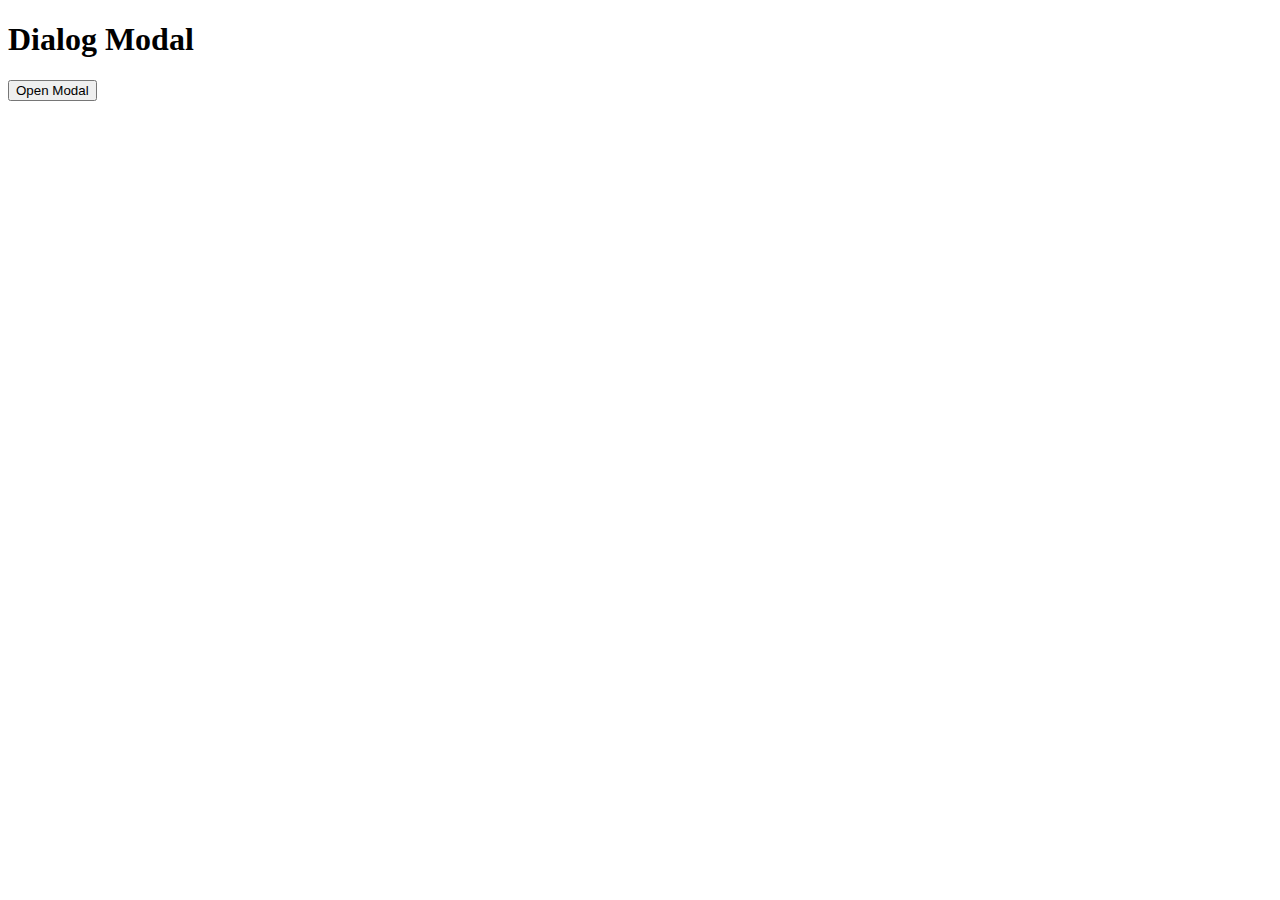
<file: Dialog-Modal/index.html>
<!DOCTYPE html>
<html lang="en">
    <head>
        <meta charset="UTF-8">
        <meta name="viewport" content="width=device-width, initial-scale=1.0">
        <link rel="stylesheet" href="index.css">
        <title>Dialog Modal</title>
    </head>
    <body>
        <h1>Dialog Modal</h1>
        <button id="open-modal">Open Modal</button>
        <dialog id="modal">
            <h2>Dialog Modal header</h2>
            <p>Dialog Modal body</p>
            <button id="close-modal">Close Modal</button>
        </dialog>
        <script src="index.js"></script>
    </body>
</html>
</file>
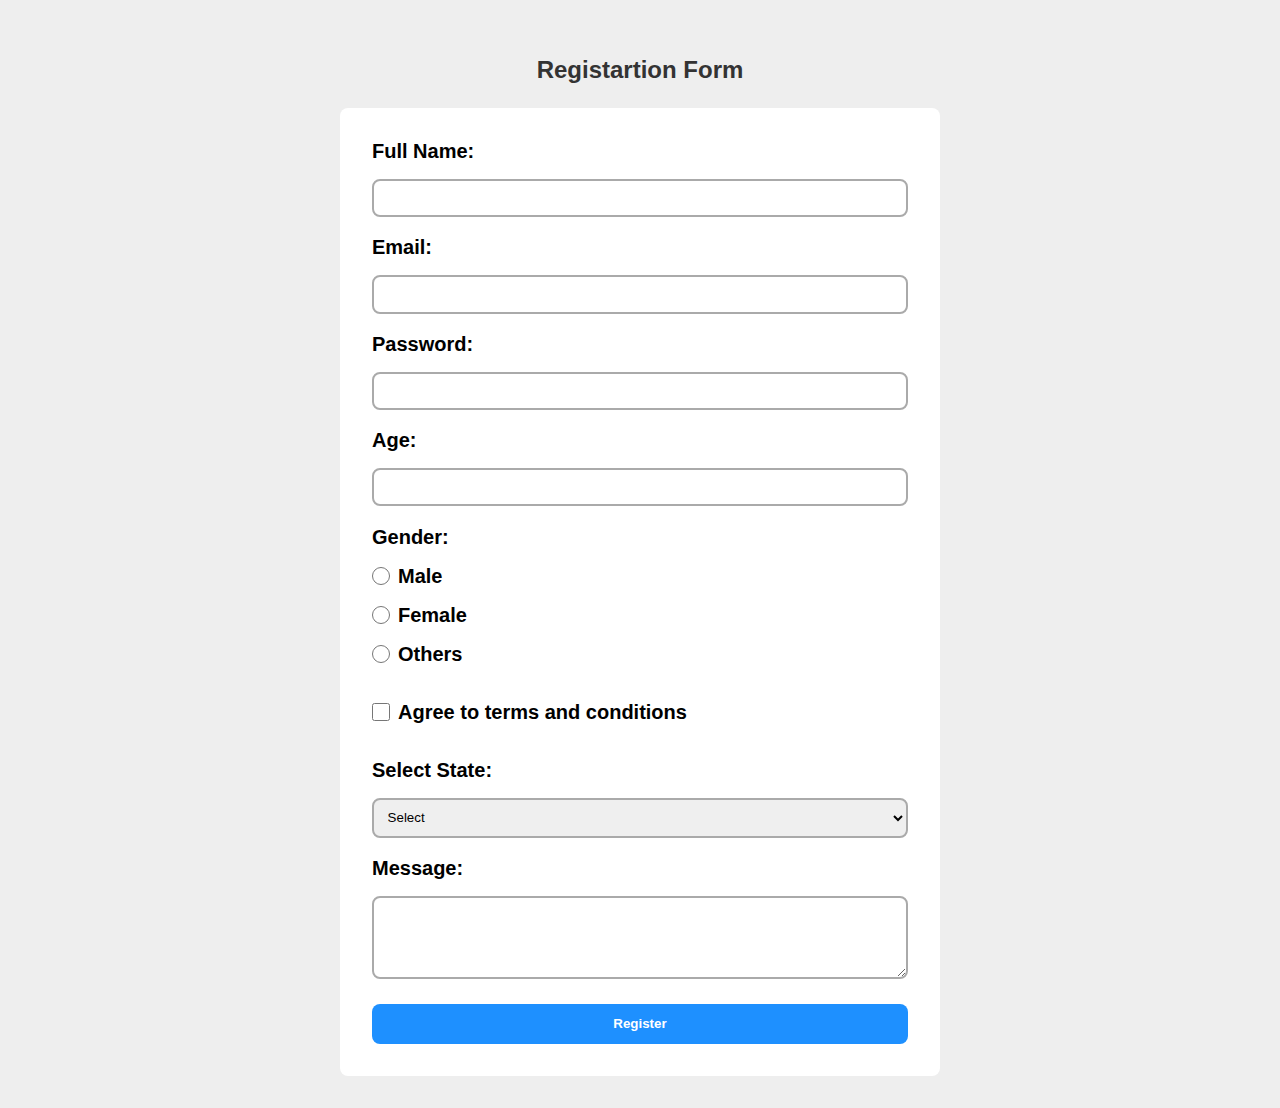
<file: form/index.html>
<!DOCTYPE HTML>
<html lang="en">
    <head>
        <meta charset="UTF-8">
        <meta name="viewport" content="width=device-width, initial-scale=1.0">
        <link rel="stylesheet" href="index.css">
        <title>Form</title>
    </head>
    <body>
        <h2>Registartion Form</h2>
        <form id="signUpForm">
            <div>
                <label for="name">Full Name:</label>
                <input 
                    type="text" 
                    id="name" 
                    minlength="3"
                    required>
                <p class="error" id="nameErr">Name must be atleast 3 characters.</p>
            </div>

            <div>
                <label for="email">Email:</label>
                <input 
                    type="email" 
                    id="email" 
                    required>
                <p class="error" id="emailErr">Enter a valid email</p>
            </div>

            <div>
                <label for="pwd">Password:</label>
                <input 
                    type="password" 
                    id="pwd" 
                    minlength="6" 
                    pattern="(?=.*\d)(?=.*[a-z])(?=.*[A-Z])(?=.*[!@#$%^&*+=]).{6,}"
                    required>
                <p class="error" id="pwdErr">Password must be atleast 6 characters and must include lowercase, uppercase, digits and special character</p>
            </div>

            <div>
                <label for="age">Age:</label>
                <input type="number" min="18" max="60" id="age" required>
                <p class="error" id="ageErr">Age must be between 18 and 60</p>
            </div>
                
            <div>
                <label>Gender:</label>
                <div class="gender-group">
                    <label class="radio">
                        <input type="radio" name="gender" value="male" required>
                        <span>Male</span>
                    </label>
                </div>
                <div class="gender-group">
                    <label class="radio">
                        <input type="radio" name="gender" value="female" required>
                        <span>Female</span>
                    </label>
                </div>
                <div class="gender-group">
                    <label class="radio">
                        <input type="radio" name="gender" value="others" required>
                        <span>Others</span>
                    </label>
                </div>
                <p class="error" id="genderErr">Please select gender</p>
            </div>

           <div class="form-control">
                <label>
                    <input type="checkbox" id="terms" required>
                    <span>Agree to terms and conditions</span>
                </label>
            </div>

            <div>
                <label for="state">Select State:</label>
                <select>
                    <option value="">Select</option>
                    <option value="">Uttarakhand</option>
                    <option value="">Maharashtra</option>
                    <option value="">Goa</option>
                    <option value="">Punjab</option>
                    <option value="">Gujarat</option>
                    <option value="">Himachal Pradesh</option>
                    <option value="">Kashmir</option>
                </select>
            </div>

            <div>
                <label for="msg">Message:</label>
                <textarea id="msg" rows="4"></textarea>
            </div>

            <button type="submit">Register</button>
        </form>
        <script src="index.js"></script>
    </body>
</html>
</file>
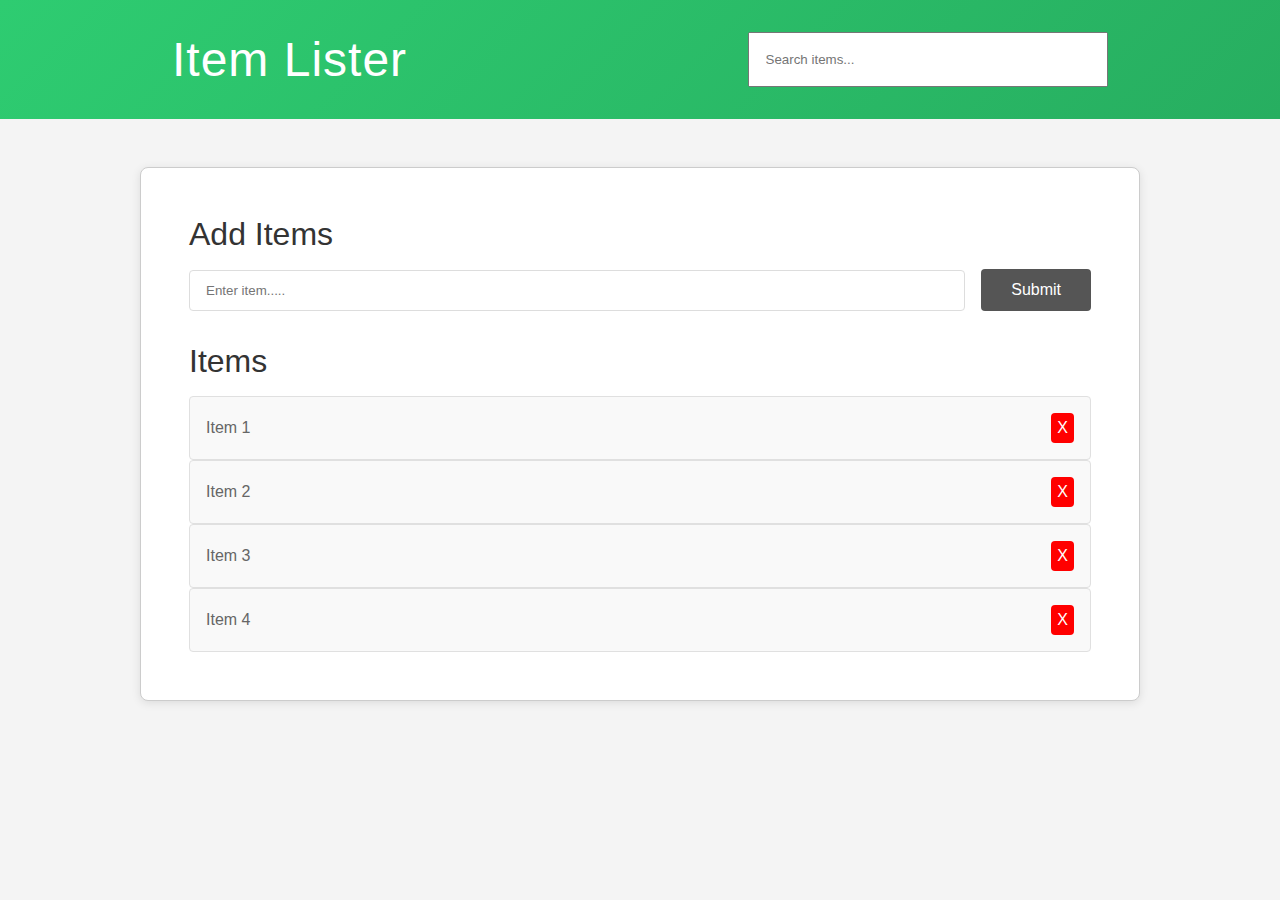
<file: ItemLister/index.html>
<!DOCTYPE html>
<html lang="en">
    <head>
        <meta charset="UTF-8">
        <meta name="viewport" content="width=device-width initial-scale=1.0">
        <title>Item Lister</title>
        <style>
            * {
                margin: 0;
                padding: 0;
                box-sizing: border-box;
            }
            body {
                font-family: Arial, sans-serif;
                background-color: #f4f4f4;
            }
            header {
                background: linear-gradient(135deg, #2ecc71, #27ae60);
                color: white;
            }
            .row {
                display: flex;
                gap: 1rem;
                max-width: 1000px;
                margin-inline: auto;
                padding: 2rem;
                justify-content: space-between;
            }
            header input {
                flex: 0.5;
                padding: 1rem;
            }
            header h1 {
                font-size: 3rem;
                font-weight: 300;
                letter-spacing: 1px;
            }

            .container {
                max-width: 1000px;
                margin-inline: auto;
                padding: 3rem;
                background-color: #fff;
                border-radius: 0.5rem;
                margin-top: 3rem;

                border: 1px solid #ccc;
                box-shadow: 0 2px 10px rgba(0,0,0,0.1);
            }
            h2 {
                font-size: 2rem;
                margin-bottom: 1rem;
                color: #333;
                font-weight: 400;
            }
            .add-items {
                margin-bottom: 2rem;
            }
            .input-group {
                display: flex;
                gap: 1rem;
                align-items: center;
            }
            input[type="text"] {
                flex:1;
                padding: 12px 1rem;
                border: 1px solid #ddd;
                border-radius: 4px;
                outline: none
            }
            input[type="text"]:focus {
                border-color: #2ecc71;
            }
            button,
            input[type="submit"] {
                padding: 12px 30px;
                background-color: #555;
                color: white;
                border: none;
                border-radius: 4px;
                font-size: 1rem;
                cursor: pointer;
                transition: background-color 0.3s;
            }
            button:hover {
                background-color: #333;
            }
            .item-section h2 {
                margin-bottom: 1rem;
            }
            ul {
                list-style: none;
            }
            li {
                padding: 1rem;
                color: #666;
                font-size: 16px;
            }
            li:hover {
                background-color: #f0f0f0;
            }
            .list-row {
                display: flex;
                flex: 1;
                justify-content: space-between;
                align-items: center;
                padding: 1rem;
                border: 1px solid #e0e0e0;
                border-radius: 4px;
                background-color: #f9f9f9;
            }
            .del-btn {
                background-color: red;
                padding: 6px;
                align-self: center;
            }
            .del-btn:hover{
                background-color: rgba(222, 6, 6, 0.913);
            }
        </style>
    </head>
    <body>
        <header>
            <div class="row">
                <h1 class="header-container">Item Lister</h1>
                <input id="filter" value="" placeholder="Search items...">
            </div>
        </header>
         
        <div class="container">
            <div class="add-items">
                <h2>Add Items</h2>
                <form class="input-group">
                    <input type="text" id="itemInput" placeholder="Enter item....." >
                    <input type="submit" value="Submit">
                </form>
            </div>
            
            <div class="items-section">
                <h2>Items</h2>

                <ul id="itemList">
                    <li class="list-row">
                        Item 1
                        <button class="del-btn">X</button>
                    </li>
                    <li class="list-row">
                        Item 2
                        <button class="del-btn">X</button>
                    </li>
                    <li class="list-row">
                        Item 3
                        <button class="del-btn">X</button>
                    </li>
                    <li class="list-row">
                        Item 4
                        <button class="del-btn">X</button>
                    </li>
                </ul>
            </div>
        </div>
        <script>
            const itemList = document.getElementById('itemList');
            const filterBtn = document.getElementById('filter');
            function addItem(e) {
                e.preventDefault();
                const input = document.getElementById('itemInput');
                const itemText = input.value.trim();

                if (itemText === '') {
                    alert('Please enter an item');
                    return;
                }

                const ul = document.getElementById('itemList');

                //create li element
                const li = document.createElement('li');
                li.className = "list-row"
                li.textContent = itemText;

                // create delete button
                const delBtn = document.createElement('button');
                delBtn.className = "del-btn"
                delBtn.textContent = "X"

                // append delBtn inside li
                li.appendChild(delBtn)


                // append to ul
                ul.appendChild(li);

                input.value = "";
                input.focus();
            }

            function removeItem(e) {
                if (e.target.classList.contains('del-btn')) {
                    if (confirm("Are you sure?")) {
                        var li = e.target.parentElement;
                        console.log(li)
                        itemList.removeChild(li)
                    }
                }
            }

            function filterItem(e) {
                    // convert text to lowercase
                    var filterText = e.target.value.toLowerCase();
                    
                    var items = itemList.getElementsByTagName('li')
                    Array.from(items).forEach((item) => {
                        var itemName = item.firstChild.textContent
                        if (itemName.toLowerCase().indexOf(filterText) != -1) {
                            item.style.display = 'flex';
                        } else {
                            item.style.display = 'none'
                        }
                    })   
            }

            document.querySelector('.input-group')
            .addEventListener('submit', addItem)

            // Allow Enter key to submit
            document.getElementById('itemInput')
            .addEventListener('keypress', function(e) {
                if (e.key === 'Enter') {
                    addItem();
                }
            })
            itemList.addEventListener('click', removeItem)
            filterBtn.addEventListener('keyup', filterItem)
        </script>
    </body>
</html>
</file>
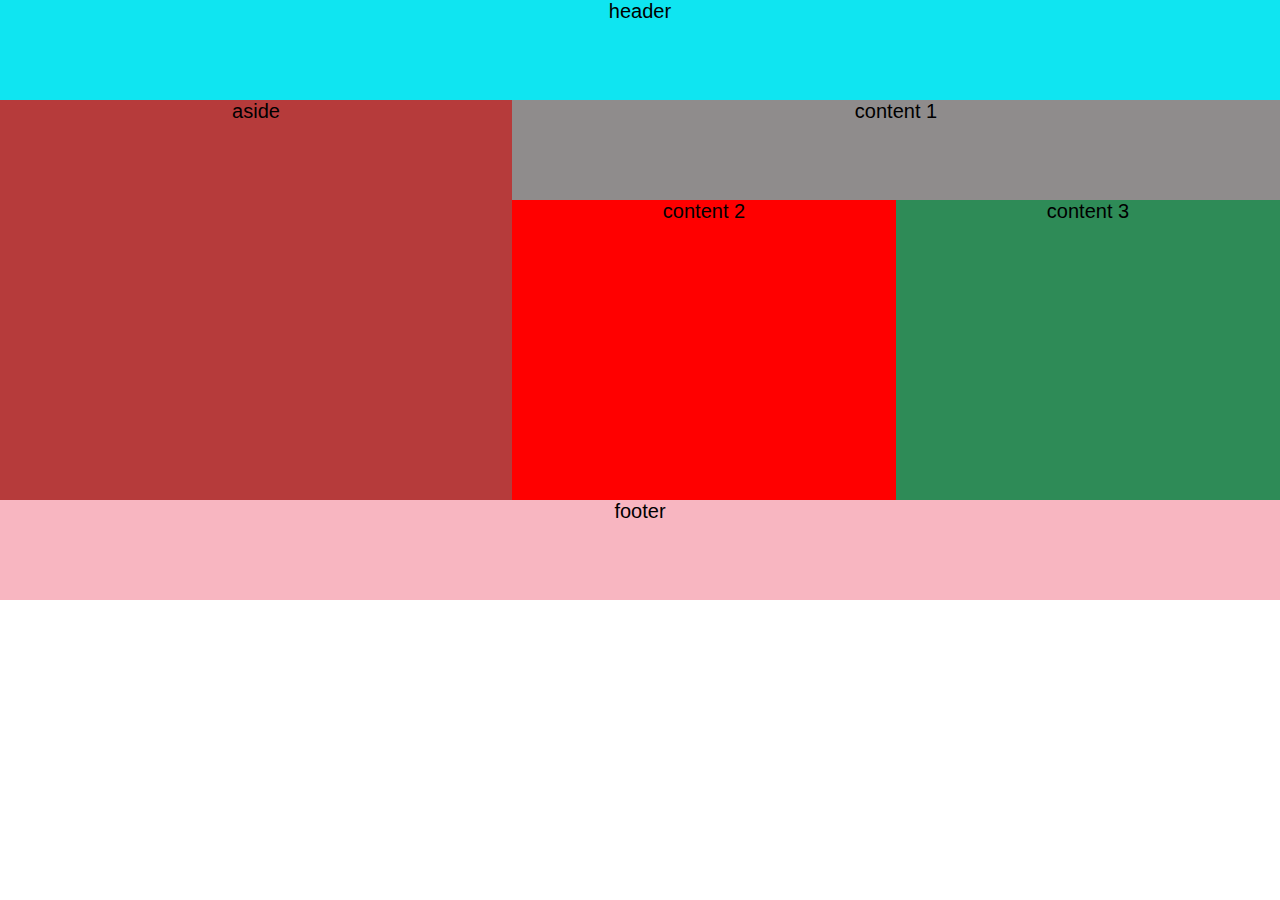
<file: responsive-flex/index.html>
<!DOCTYPE html>
<html lang="en">
    <head>
        <meta charset="UTF-8">
        <meta name="viewport" content="width=deice-width, initial-scale=1.0">
        <link rel="stylesheet" href="index.css">
        <title>Responsive Flex</title>
    </head>
    <body>
        <header>header</header>
        <main class="layout">
            <aside class="aside">aside</aside>
            <section class="main-content">
                <section class="content-1">
                    <article>content 1</article>
                </section>
                <section class="content-2-3">
                    <article class="content-2">content 2</article>
                    <article class="content-3">content 3</article>
                </section>
            </section>
        </main>
        <footer>footer</footer>
    </div>
    </body>
</html>
</file>
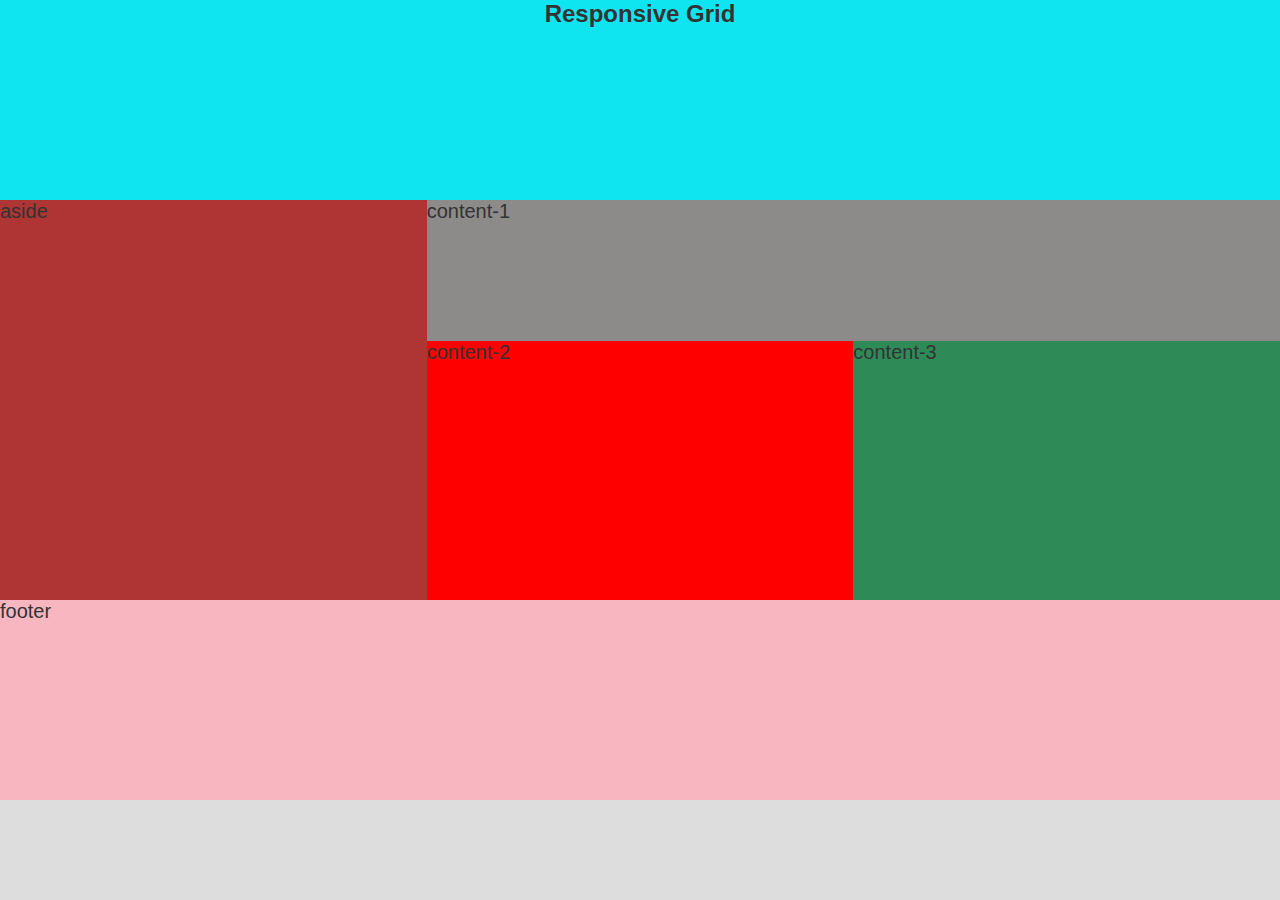
<file: responsive-grid/index.html>
<!DOCTYPE html>
<html>
    <head>
        <meta charset="viewport">
        <meta name="viewport" content="width=device-width, initial-scale=1.0">
        <link rel="stylesheet" href="index.css">
        <title>Responsive Grid</title>
    </head>
    <body>
        <header>Responsive Grid</header>
        <aside>aside</aside>
        <section class="content-1">content-1</section>
        <section class="content-2">content-2</section>
        <section class="content-3">content-3</section>
        <footer>footer</footer>
    </body>
</html>
</file>
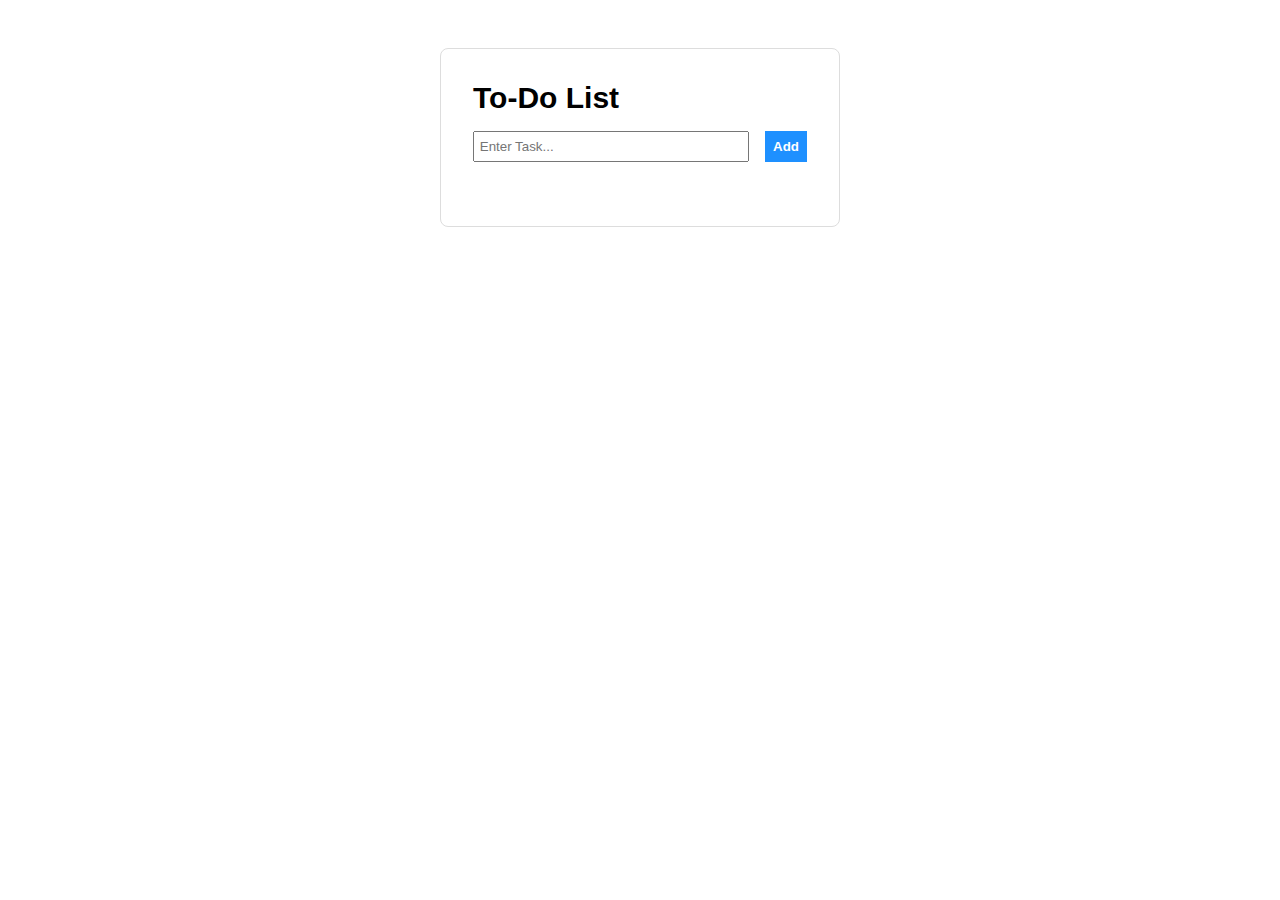
<file: To-do/index.html>
<!DOCTYPE html>
<html lang="en">

<head>
    <meta charset="UTF-8">
    <meta name="viewport" content="width=device-width, initial-scale=1.0">
    <link rel="stylesheet" href="index.css">
    <title>To-Do</title>
</head>

<body>
    <div class="todoApp">
        <h2>To-Do List</h2>
        <form id="todoForm">
            <input type="text" id="inputTaskField" placeholder="Enter Task...">
            <!-- <button type="submit">Add</button> -->
            <button>Add</button>
        </form>
        <ul id="taskList"></ul>
    </div>
    <script src="index.js"></script>
</body>
</html>
</file>
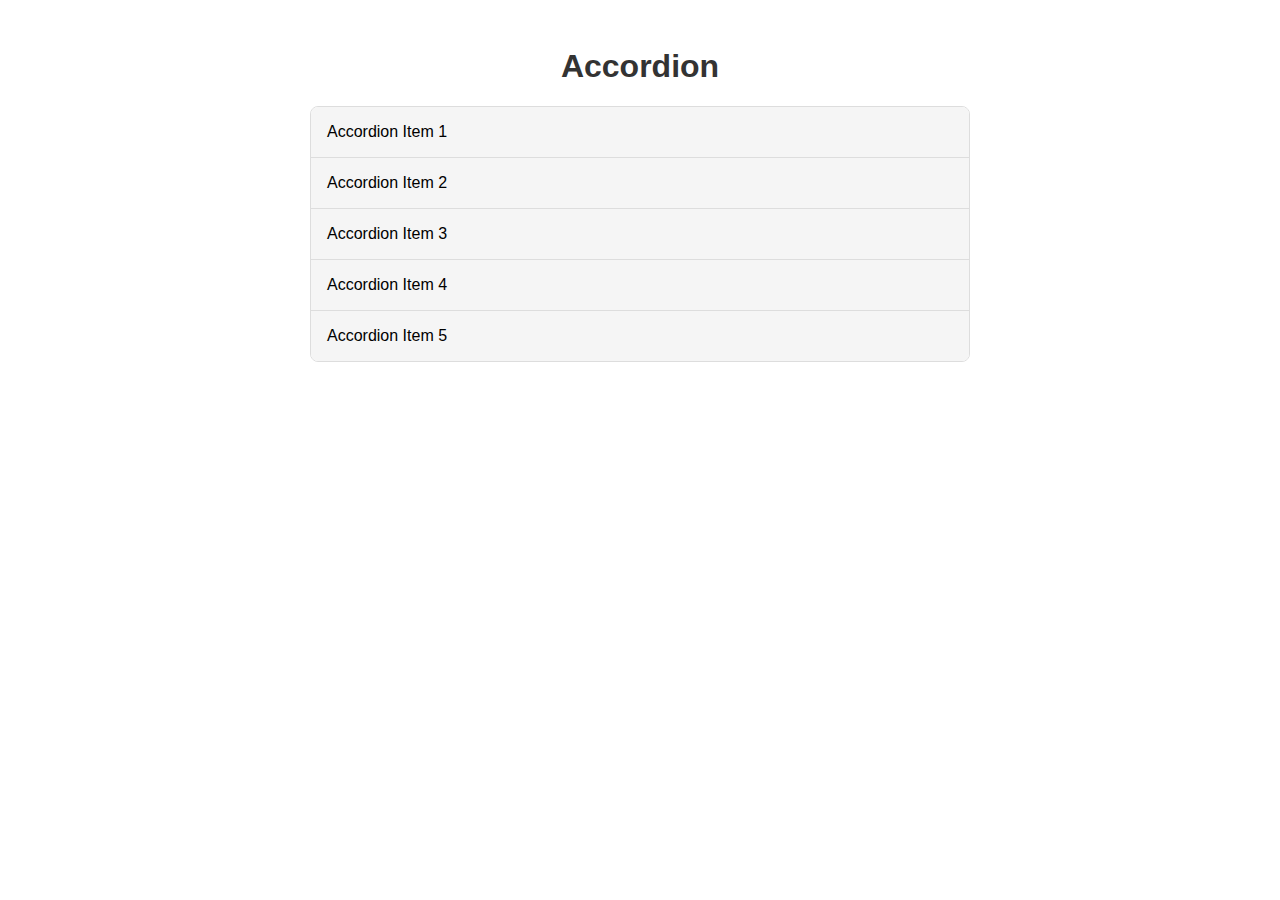
<file: Accordion/accordion.html>
<!DOCTYPE html>
<html lang="en">
    <head>
        <meta charset="UTF-8">
        <meta name="viewport" content="width=device-width, initial-scale=1.0">
        <link rel="stylesheet" href="accordion.css">
        <title>Accordion</title> 
    </head>
    <body>
        <h1>Accordion</h1>
        <div id="accordion" class="accordion"></div>
        <script src="accordion.js"></script>
    </body>
</html>
</file>
<file: Dialog-Modal/index.css>
dialog {
    padding: 1rem;
    background: #fff;
    border-radius: 0.5rem;
    border:none;
    width: 400px
}
dialog::backdrop {
    background: rgba(0,0,0,.4);
}
</file>
<file: form/index.css>
* {
    margin: 0;
    padding: 0;
    box-sizing: border-box;
}
body {
    font-family: Arial, sans-serif;
    font-size: 1.25rem;
    background-color: #eee;
    padding: 2rem;
    box-shadow: rbga(0,0,0,.4);
}
h2 {
    font-size: 1.5rem;
    text-align: center;
    color: #333;
    padding: 1.5rem;
}
form {
    width:min(600px, 100%);
    margin-inline: auto;
    background-color: #fff;
    padding: 2rem;
    border-radius: 0.5rem;
    display: grid;
    gap: 1.2rem;
}
label {
    font-weight: bold;
    display: block;
    margin-bottom: 1rem;
}

input, textarea, select {
    width: 100%;
    padding: .6rem;
    border-radius: 0.5rem;
    border: 2px solid #aaa;
}
input:focus {
    outline: none;
    border-color: dodgerblue;
}
button {
    padding: .8rem;
    border-radius: .5rem;
    border: none;
    background-color: dodgerblue;
    color: #fff;
    font-weight: bold;
    cursor: pointer;
}

.error {
    color: crimson;
    font-size: .9rem;
    display: none;
}
.form-control label {
  display:flex;
  align-items:center;
  gap:.5rem;
}
input[type="checkbox"] {
  width:18px;
  height:18px;
  accent-color:dodgerblue;
}
.gender-group label {
    display: flex;
    align-items: center;
    gap:.5rem;
}
input[type="radio"] {
  width:18px;
  height:18px;
  accent-color:dodgerblue;    
}
</file>
<file: responsive-flex/index.css>
* {
    margin: 0;
    padding: 0;
    box-sizing: border-box;
}

body {
    font-family: Arial, Helvetica, sans-serif;
    text-align: center;
    font-size: 1.25rem;
}

header,
footer {
    height: 100px;
}

header { background-color: rgb(15, 229, 241) }
footer { background-color: rgb(248, 182, 193) }

.layout {
    display: flex;
    height: 400px;
}
.aside {
    width: 40%;
    background-color: rgba(163, 6, 6, 0.788);
}
.main-content {
    flex: 1;
}
.content-1 {
    height: 100px;
    background-color: rgba(134, 130, 130, 0.922);
}
.content-2-3 {
    display: flex;
    height: 300px;
    flex:1;
}
.content-2 {
    background-color: red;
    flex: 1;
}
.content-3 {
    background-color: seagreen;
    flex: 1;
}
</file>
<file: responsive-grid/index.css>
*,
*::before,
*::after {
    padding: 0;
    margin: 0;
    box-sizing: border-box;
}
body {
    font-family: Arial, sans-serif;
    font-size: 1.25rem;
    background-color: #ddd;
}
body {
    color: #333;
    display: grid;
    grid-template-columns: repeat(3, 1fr);
    grid-template-areas: 
    "header header header"
    "aside content1 content1"
    "aside content2 content3"
    "aside content2 content3"
    "footer footer footer";
}
header {
    grid-area: header;
    font-size: 1.5rem;
    text-align: center;
    font-weight: bold;
    background-color: rgb(15, 229, 241);
    height: 200px;
}
aside{
    grid-area: aside;
    height: 400px;
    background-color: rgba(163, 6, 6, 0.788);
}
.content-1 {
    grid-area: content1;
    background-color: rgba(134, 130, 130, 0.922);
}
.content-2{
    grid-area: content2;
    background-color: red;
}
.content-3 {
    grid-area: content3;
    background-color: seagreen;
}
footer {
    grid-area: footer;
    background-color: rgb(248, 182, 193);
    height: 200px;
}
</file>
<file: To-do/index.css>
* {
    padding: 0;
    margin: 0;
    box-sizing: border-box;
}
body {
    font-family: Arial, sans-serif;
    font-size: 1.25rem;
    display: flex;
    justify-content: center;
    margin-top: 3rem;
    background-color: #fff;
}
.todoApp {
    border: 1px solid #ddd;
    width: 400px;
    padding: 2rem;
    border-radius: .5rem;
    box-shadow: rgba(0,0,0,.4);
}
h2 {
    margin-bottom: 1rem;
}
form {
    display: flex;
    gap: 1rem;
}
form input {
    width: 90%;
    padding: .3rem;
}

form button {
    border: none;
    background-color: dodgerblue;
    color: white;
    font-weight: bold;
    padding: .5rem;
    align-self: stretch;
}
ul {
    list-style: none;
    padding-top: 2rem;
}
li {
    display: flex;
    gap: .5rem;
    justify-content: space-between;
    align-items: center;
    border-radius: .5rem;
    padding: .8rem;
    background-color: #eee;
    margin-bottom: 1rem;
}
li:last-child {
    margin-bottom: none;
}
button {
    border: none;
    background-color: red;
    color: white;
    font-weight: bold;
    padding: .4rem;
}
</file>
<file: Accordion/accordion.css>
body {
    font-family: Arial, sans-serif;
    max-width: 660px;
    margin: 3rem auto;
}
h1 {
    text-align: center;
    color: #333;
}
.accordion {
    border: 1px solid #ddd;
    border-radius: 0.5rem;
    overflow: hidden;
}
.accordion-item {
    border-bottom: 1px solid #ddd;
    background-color: #e0e0e0;
}
.accordion-item:last-child {
    border-bottom: none;
}
.accordion-title {
    background-color: #f5f5f5;
    padding: 1rem;
    cursor: pointer;
    transition: background-color 0.3s;
}
.accordion-title:hover {
    background-color: #e0e0e0;
}
.accordion-desc {
    max-height: 0px;
    opacity: 0;
    padding: 0px 1rem;
    background-color: #fff;
    transition: max-height 0.3s ease, opacity 0.3s ease,padding 0.3s ease
}
.accordion-desc.active {
    max-height: 500px;
    padding: 1rem;
    opacity: 1;
    color: black;
    background-color: #fff;
}
</file>
